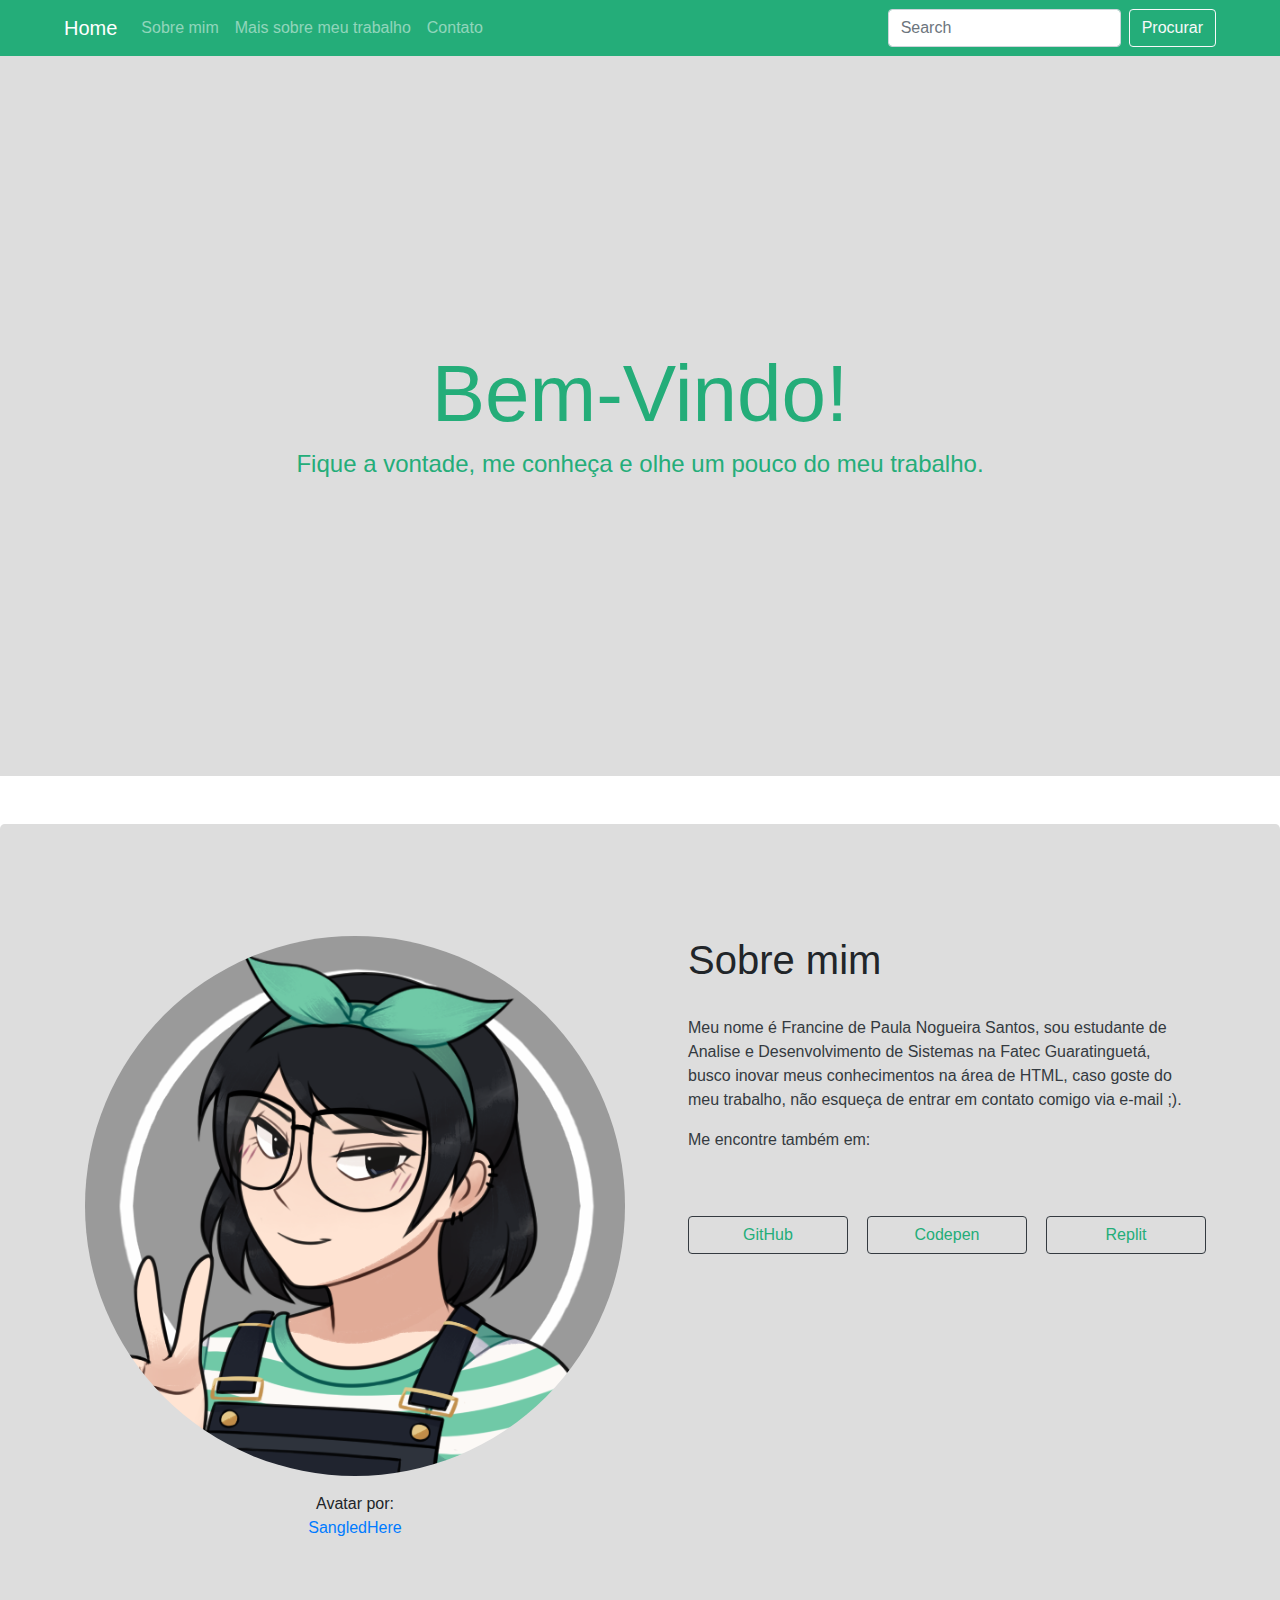
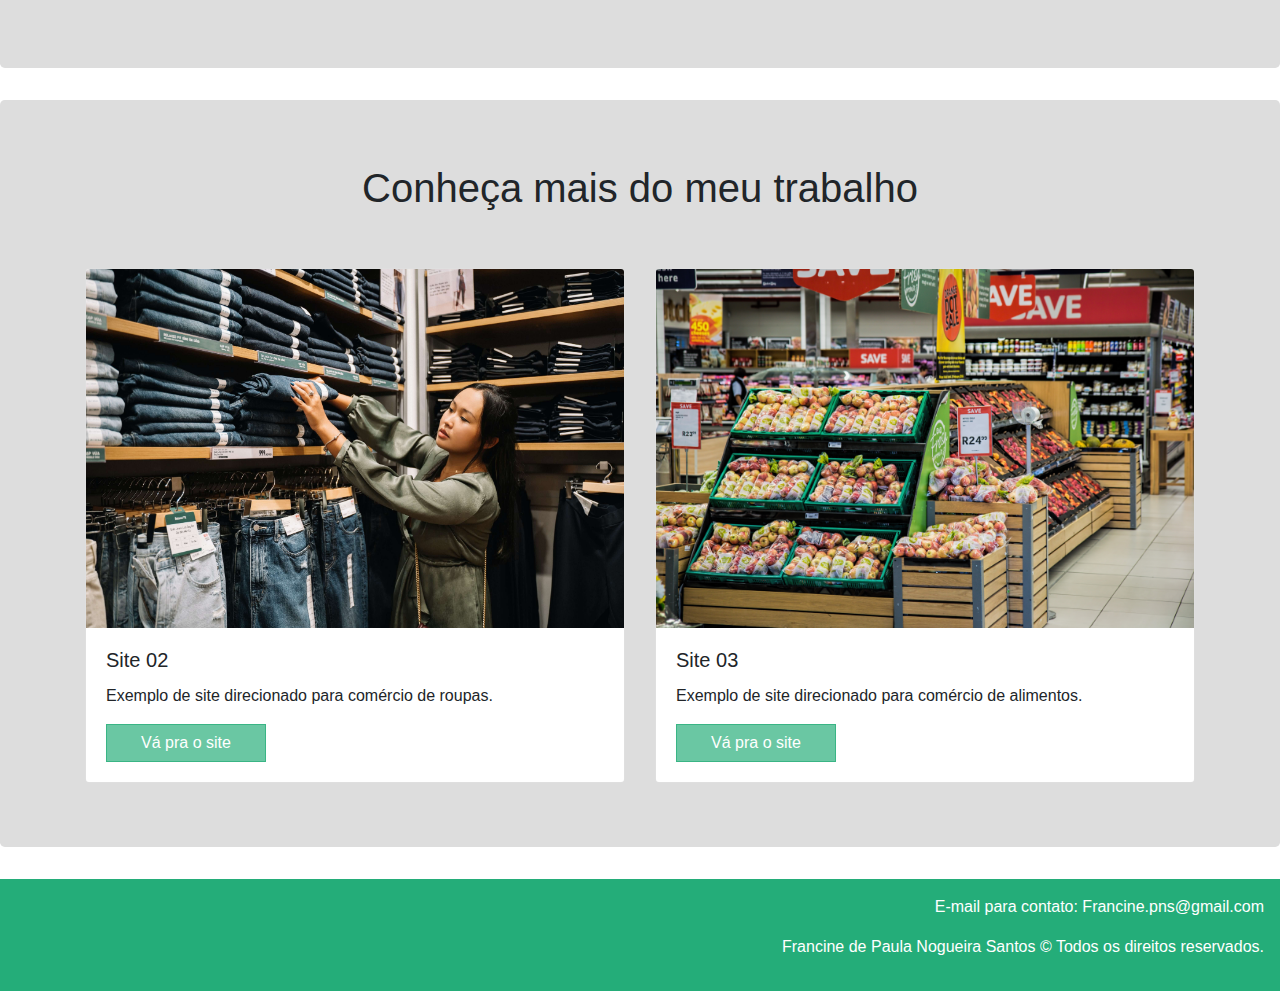
<file: index.html>
<!DOCTYPE html>
<html lang="pt-br">

<head>
    <meta charset="UTF-8">
    <meta http-equiv="X-UA-Compatible" content="IE=edge">
    <meta name="viewport" content="width=device-width, initial-scale=1.0">
    <title>Home</title>
    <link rel="stylesheet" href="css/bootstrap.min.css">
    <link rel="stylesheet" href="css/sitefrancine.css">

</head>

<body>

    <header>

        <nav class="navbar navbar-expand-lg navbar-dark bg-ciano">
            <a class="navbar-brand pl-5" href="#">Home</a>
            <button class="navbar-toggler" type="button" data-toggle="collapse" data-target="#navbarSupportedContent"
                aria-controls="navbarSupportedContent" aria-expanded="false" aria-label="Toggle navigation">
                <span class="navbar-toggler-icon"></span>
            </button>

            <div class="collapse navbar-collapse" id="navbarSupportedContent">
                <ul class="navbar-nav mr-auto">
                    <li class="nav-item">
                        <a class="nav-link" href="#sobre">Sobre mim</a>
                    </li>
                    <li class="nav-item">
                        <a class="nav-link" href="#trabalho">Mais sobre meu trabalho</a>
                    </li>

                    <li class="nav-item">
                        <a class="nav-link" href="#contato">Contato</a>
                    </li>

                </ul>
                <form class="form-inline my-2 my-lg-0 pr-5">
                    <input class="form-control mr-sm-2" type="search" placeholder="Search" aria-label="Search">
                    <button class="btn btn-outline-light my-2 my-sm-0" type="submit">Procurar</button>
                </form>
            </div>
        </nav>

    </header>

    <main>

        <section class="dobra-1 mb-5">
            <div class="row">
                <div class="col-lg-12">
                    <h1 class="cor1 text-center fontsize1">Bem-Vindo!</h1>
                    <h4 class="cor1">Fique a vontade, me conheça e olhe um pouco do meu trabalho.</h4>
                </div>
            </div>
        </section>

        <section class="jumbotron">
            <section class="container my-5">
                <div class="row">
                    <div class="col-lg-6">
                        <figure class="text-center">
                            <img src="img/avatar.png" class="img-fluid rounded-circle" alt="Banda">
                            <figcaption class="pt-3">Avatar por:<a href="https://picrew.me/image_maker/94097"
                                    target="_blank"></figcaption>SangledHere</a>
                        </figure>
                    </div>

                    <div class="col-lg-6 pl-5">
                        <h1 id="sobre">
                            Sobre mim
                        </h1>
                        <br>
                        <p class="text-dark">Meu nome é Francine de Paula Nogueira Santos, sou estudante de
                            Analise
                            e Desenvolvimento de Sistemas na Fatec Guaratinguetá, busco inovar meus conhecimentos na
                            área de HTML, caso
                            goste do meu trabalho, não esqueça de entrar em contato comigo via e-mail ;). </p>
                        <p class="text-dark">
                            Me encontre também em:

                        <div class="row">
                            <div class="col-lg-4 text-center pt-5">
                                <a href="https://github.com/Koemyy" target="_blank"> <button type="button"
                                        class="btn btn-outline-dark btn-m">GitHub</button></a>
                            </div>

                            <div class="col-lg-4 text-center pt-5">
                                <a href="https://codepen.io/Koemy" target="_blank"><button type="button"
                                        class="btn btn-outline-dark btn-m">Codepen</button></a>
                            </div>

                            <div class="col-lg-4 text-center pt-5">
                                <a href="https://replit.com/@Koemy" target="_blank"><button type="button"
                                        class="btn btn-outline-dark btn-m">Replit</button></a>
                            </div>
                        </div>
                    </div>
                </div>
            </section>
        </section>


        <section class="jumbotron">
            <div class="container">
                <div class="row">
                    <div class="col-lg-12">
                        <h1 class="text-center pb-5" id="trabalho">Conheça mais do meu trabalho</h1>
                    </div>
                </div>

                <div class="row">
                    <div class="col-lg-6">
                        <div class="card" class="img-fluid">
                            <img src="img/siteroupas.jpg" class="card-img-top" alt="...">
                            <div class="card-body">
                                <h5 class="card-title">Site 02</h5>
                                <p class="card-text">Exemplo de site direcionado para comércio de roupas.</p>
                                <a href="siteexemplo/site3.html" target="_blank"><a href="siteexemplo/site3.html" target="_blank" class="btn btn-dark btn-m">Vá pra o site</a></a>
                            </div>
                        </div>
                    </div>

                    <div class="col-lg-6">
                        <div class="card" class="img-fluid">
                            <img src="img/loja.jpg" class="card-img-top" alt="...">
                            <div class="card-body">
                                <h5 class="card-title">Site 03</h5>
                                <p class="card-text">Exemplo de site direcionado para comércio de alimentos.</p>
                                <a href="siteexemplo/site2.html" target="_blank"><a href="siteexemplo/site2.html"
                                        class="btn btn-dark btn-m">Vá pra o site</a></a>
                            </div>
                        </div>
                    </div>
                </div>
            </div>
        </section>

        <footer class="bg-ciano mt-3">
            <div class="p-3">
                <p class="text-right text-white" id="contato">E-mail para contato: Francine.pns@gmail.com</p>
                <p class="text-white text-right">Francine de Paula Nogueira Santos &copy; Todos os direitos reservados.
                </p>
            </div>
        </footer>


        <script src="../js/jquery-3.5.1.min.js"></script>
        <script src="../js/bootstrap.bundle.min.js"></script>

</body>

</html>
</file>
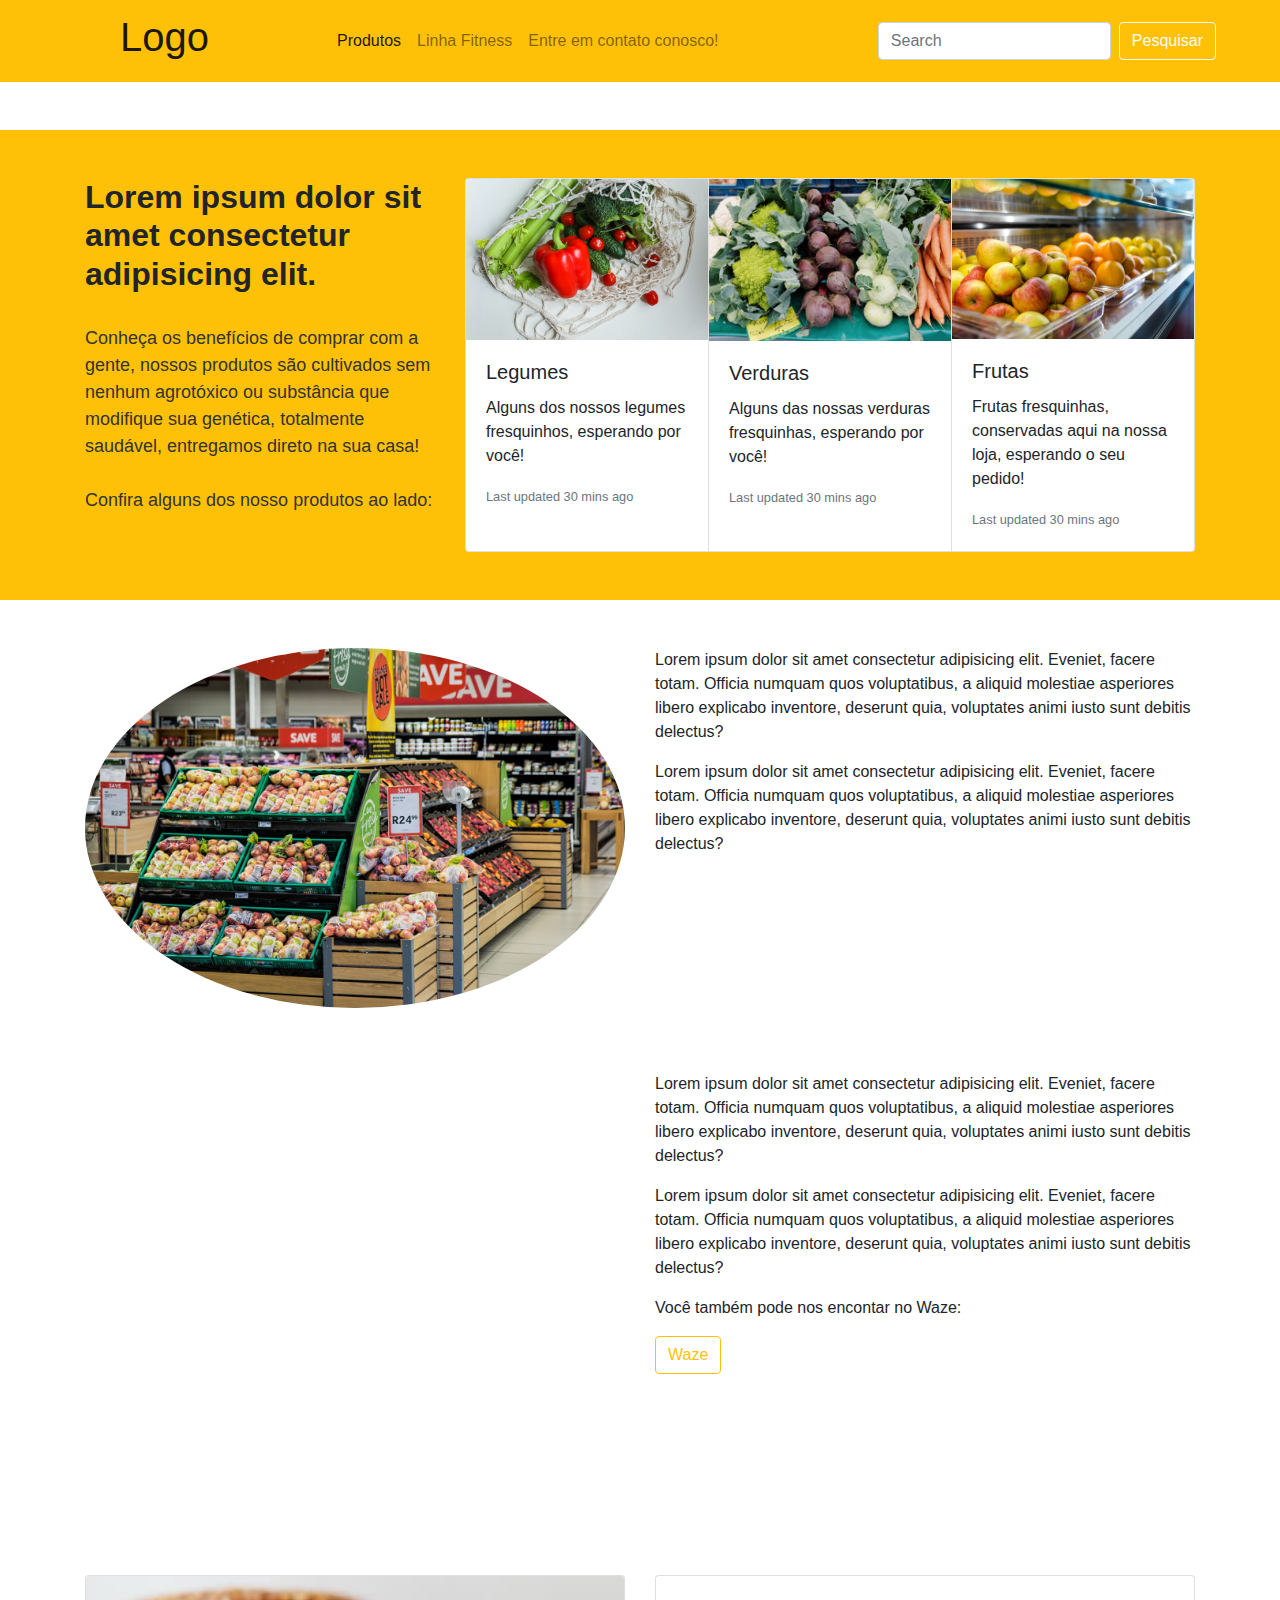
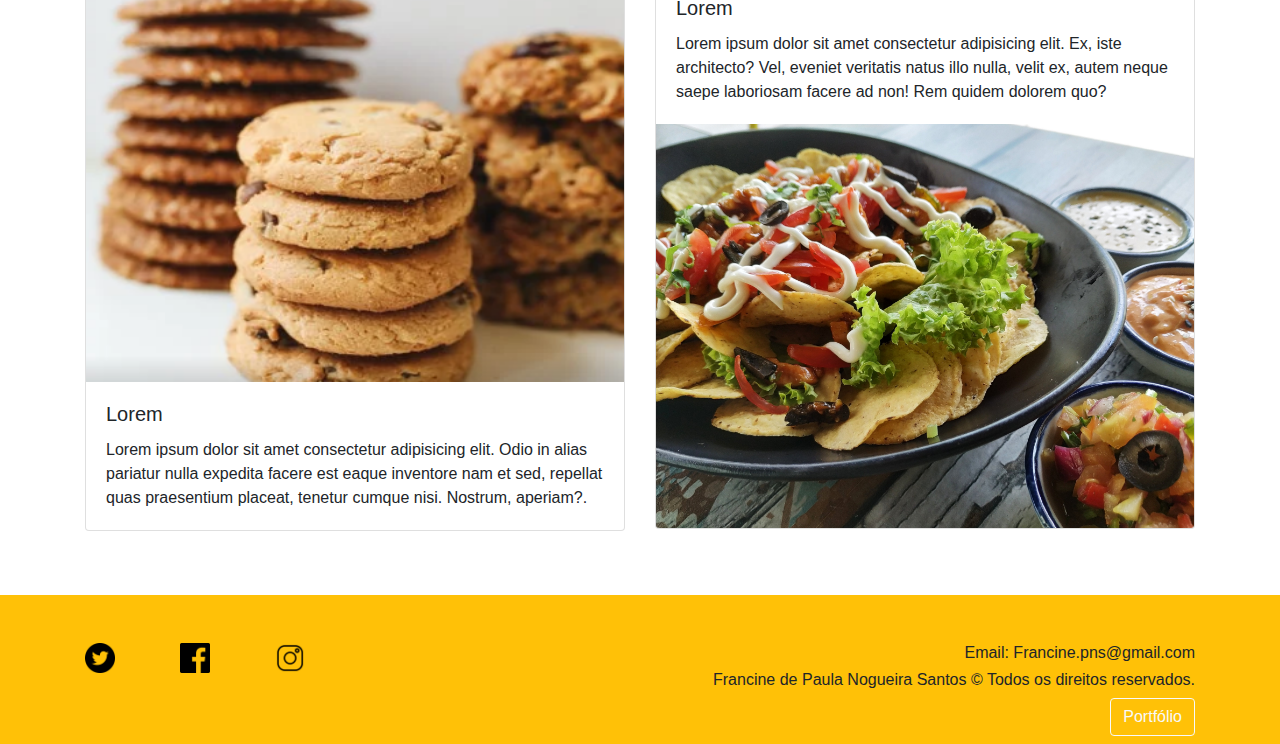
<file: siteexemplo/site2.html>
<!DOCTYPE html>
<html lang="en">

<head>
    <meta charset="UTF-8">
    <meta http-equiv="X-UA-Compatible" content="IE=edge">
    <meta name="viewport" content="width=device-width, initial-scale=1.0">
    <title>Home</title>
    <link rel="stylesheet" href="../css/bootstrap.min.css">
    <link rel="stylesheet" href="../css/sitefrancine2.css">
</head>

<body>

    <header>
        <nav class="navbar navbar-expand-lg navbar-light bg-warning">
            <a class="navbar-brand offset-1" href="#">
                <h1>Logo</h1>
            </a>
            <button class="navbar-toggler" type="button" data-toggle="collapse" data-target="#navbarSupportedContent"
                aria-controls="navbarSupportedContent" aria-expanded="false" aria-label="Toggle navigation">
                <span class="navbar-toggler-icon"></span>
            </button>

            <div class="collapse navbar-collapse offset-1" id="navbarSupportedContent">
                <ul class="navbar-nav mr-auto">
                    <li class="nav-item active">
                        <a class="nav-link" href="#prod">Produtos<span class="sr-only">(current)</span></a>
                    </li>
                    <li class="nav-item">
                        <a class="nav-link" href="#fitness">Linha Fitness</a>
                    </li>
                    <li class="nav-item">
                        <a class="nav-link" href="#contato">Entre em contato conosco!</a>
                    </li>

                </ul>
                <form class="form-inline my-2 my-lg-0 mr-5">
                    <input class="form-control mr-sm-2" type="search" placeholder="Search" aria-label="Search">
                    <button class="btn btn-outline-light my-2 my-sm-0" type="submit">Pesquisar</button>
                </form>
            </div>
        </nav>

    </header>

    <main>
        <section class="bg-warning mt-5 py-5">
            <div class="container">
                <div class="row">
                    <div class="col-lg-4">
                        <div>
                            <h2><strong>Lorem ipsum dolor sit amet consectetur adipisicing elit.</strong></h2>
                            <br>
                            <p id="prod" class="fontsize1">
                                Conheça os benefícios de comprar com a gente, nossos produtos são cultivados sem nenhum
                                agrotóxico ou substância que modifique sua genética, totalmente saudável, entregamos
                                direto na sua casa!
                                <br>
                                <br>
                                Confira alguns dos nosso produtos ao lado:
                            </p>
                        </div>
                    </div>

                    <div class="col-lg-8">
                        <div class="card-group">
                            <div class="card">
                                <img src="../img/pimentao.jpg" class="card-img-top" alt="...">
                                <div class="card-body">
                                    <h5 class="card-title">Legumes</h5>
                                    <p class="card-text">Alguns dos nossos legumes fresquinhos, esperando por você!</p>
                                    <p class="card-text"><small class="text-muted">Last updated 30 mins ago</small></p>
                                </div>
                            </div>
                            <div class="card">
                                <img src="../img/verduras e legumes.jpg" class="card-img-top" alt="...">
                                <div class="card-body">
                                    <h5 class="card-title">Verduras</h5>
                                    <p class="card-text">Alguns das nossas verduras fresquinhas, esperando por você!</p>
                                    <p class="card-text"><small class="text-muted">Last updated 30 mins ago</small></p>
                                </div>
                            </div>
                            <div class="card">
                                <img src="../img/frutas.jpg" class="card-img-top" alt="...">
                                <div class="card-body">
                                    <h5 class="card-title">Frutas</h5>
                                    <p class="card-text">Frutas fresquinhas, conservadas aqui na nossa loja, esperando o
                                        seu pedido!</p>
                                    <p class="card-text"><small class="text-muted">Last updated 30 mins ago</small></p>
                                </div>
                            </div>
                        </div>
                    </div>
                </div>
            </div>
        </section>


        <section class="pt-5">
            <div class="container">
                <div class="row">
                    <div class="col-lg-6">
                        <figure>
                            <img src="../img/loja.jpg" class="img-fluid rounded-circle" alt="Loja">
                        </figure>
                    </div>

                    <div class="col-lg-6">
                        <div>
                            <p>
                                Lorem ipsum dolor sit amet consectetur adipisicing elit. Eveniet, facere totam. Officia
                                numquam quos voluptatibus, a aliquid molestiae asperiores libero explicabo inventore,
                                deserunt quia, voluptates animi iusto sunt debitis delectus?
                            </p>

                            <p>
                                Lorem ipsum dolor sit amet consectetur adipisicing elit. Eveniet, facere totam. Officia
                                numquam quos voluptatibus, a aliquid molestiae asperiores libero explicabo inventore,
                                deserunt quia, voluptates animi iusto sunt debitis delectus?
                            </p>
                        </div>
                    </div>
                </div>

                <div class="row">
                    <div class="col-lg-6 py-5">
                        <iframe
                            src="https://www.google.com/maps/embed?pb=!1m18!1m12!1m3!1d7353.760168253869!2d-45.233654441239366!3d-22.843925650906154!2m3!1f0!2f0!3f0!3m2!1i1024!2i768!4f13.1!3m3!1m2!1s0x94ccc35d46e8364b%3A0x912ae8ff81cdd892!2sSantu%C3%A1rio%20Nacional%20de%20Aparecida!5e0!3m2!1spt-BR!2sbr!4v1622485147062!5m2!1spt-BR!2sbr"
                            width="500" height="400" style="border:0;"></iframe>
                    </div>

                    <div class="col-lg-6 py-5">
                        <div>
                            <p>
                                Lorem ipsum dolor sit amet consectetur adipisicing elit. Eveniet, facere totam.
                                Officia
                                numquam quos voluptatibus, a aliquid molestiae asperiores libero explicabo
                                inventore,
                                deserunt quia, voluptates animi iusto sunt debitis delectus?
                            </p>

                            <p>
                                Lorem ipsum dolor sit amet consectetur adipisicing elit. Eveniet, facere totam.
                                Officia
                                numquam quos voluptatibus, a aliquid molestiae asperiores libero explicabo
                                inventore,
                                deserunt quia, voluptates animi iusto sunt debitis delectus?
                            </p>
                            <p>
                                Você também pode nos encontar no Waze:
                            </p>
                            <a href="http://www.waze.com " target="_blank"><button type="button"
                                    class="btn btn-outline-warning">Waze</button></a>
                        </div>
                    </div>
                </div>
            </div>
        </section>

        <section class="py-5">
            <div class="container">
                <div class="row">
                    <div class="col-lg-6">
                        <div class="card mb-3">
                            <img src="../img/cookie2.png" width="350px" height="406px" id="fitness" class="card-img-top" alt="...">
                            <div class="card-body">
                                <h5 class="card-title">Lorem</h5>
                                <p class="card-text">Lorem ipsum dolor sit amet consectetur adipisicing elit. Odio in
                                    alias pariatur nulla expedita facere est eaque inventore nam et sed, repellat quas
                                    praesentium placeat, tenetur cumque nisi. Nostrum, aperiam?.</p>
                            </div>
                        </div>
                    </div>

                    <div class="col-lg-6">
                        <div class="card">
                            <div class="card-body">
                                <h5 class="card-title">Lorem</h5>
                                <p class="card-text">Lorem ipsum dolor sit amet consectetur adipisicing elit. Ex, iste
                                    architecto? Vel, eveniet veritatis natus illo nulla, velit ex, autem neque saepe
                                    laboriosam facere ad non! Rem quidem dolorem quo?</p>
                            </div>
                            <img src="../img/salgadinho.jpg" class="card-img-bottom" alt="...">
                        </div>
                    </div>
                </div>
            </div>
        </section>
    </main>

    <footer>
        <section class="bg-warning pt-5 pb-2">
            <div class="container">
                <div class="row">
                    <div class="col-lg-1">
                        <figure>
                            <a href="http://twitter.com" id="contato" target="_blank"><img src="../img/iconett.png"
                                    width="30px" height="30px" alt="Twitter"></a>
                        </figure>
                    </div>
                    <div class="col-lg-1">
                        <figure>
                            <a href="http://pt-br.facebook.com" target="_blank"><img src="../img/iconefacebook.png"
                                    width="30px" height="30px" alt="Facebook"></a>
                        </figure>
                    </div>
                    <div class="col-lg-1">
                        <figure>
                            <a href="http://www.instagram.com" target="_blank"><img src="../img/iconeinsta.png"
                                    width="30px" height="30px" alt="Instagram"></a>
                        </figure>
                    </div>

                    <div class="col-lg-9 text-right">
                        <h6 class="text-right">Email: Francine.pns@gmail.com</h6>
                        <h6 class="text-right">Francine de Paula Nogueira Santos &copy; Todos os direitos reservados.
                        </h6>
                        <a href="../index.html"><button type="button"
                                class="btn btn-outline-light">Portfólio</button></a>
                    </div>
                </div>
            </div>
        </section>
    </footer>


    <script src="../js/jquery-3.5.1.min.js"></script>
    <script src="../js/bootstrap.bundle.min.js"></script>

</body>

</html>
</file>
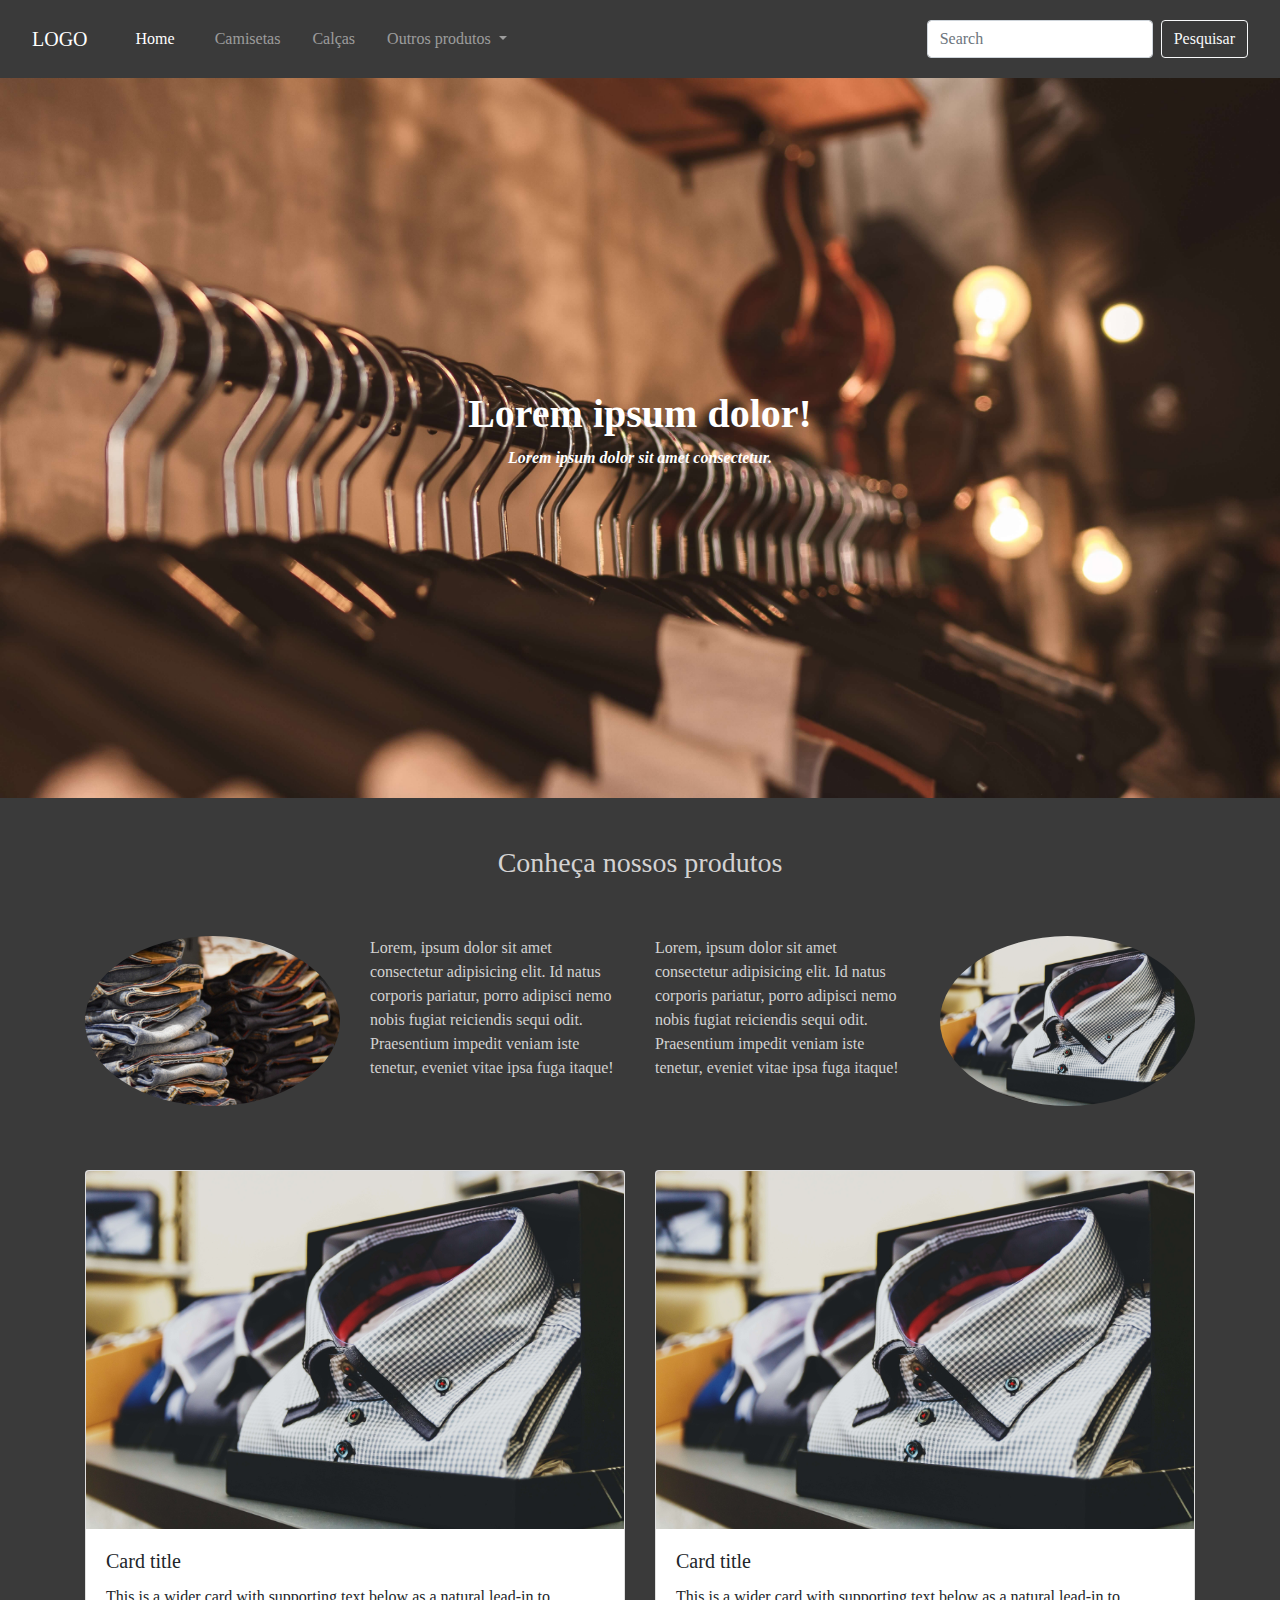
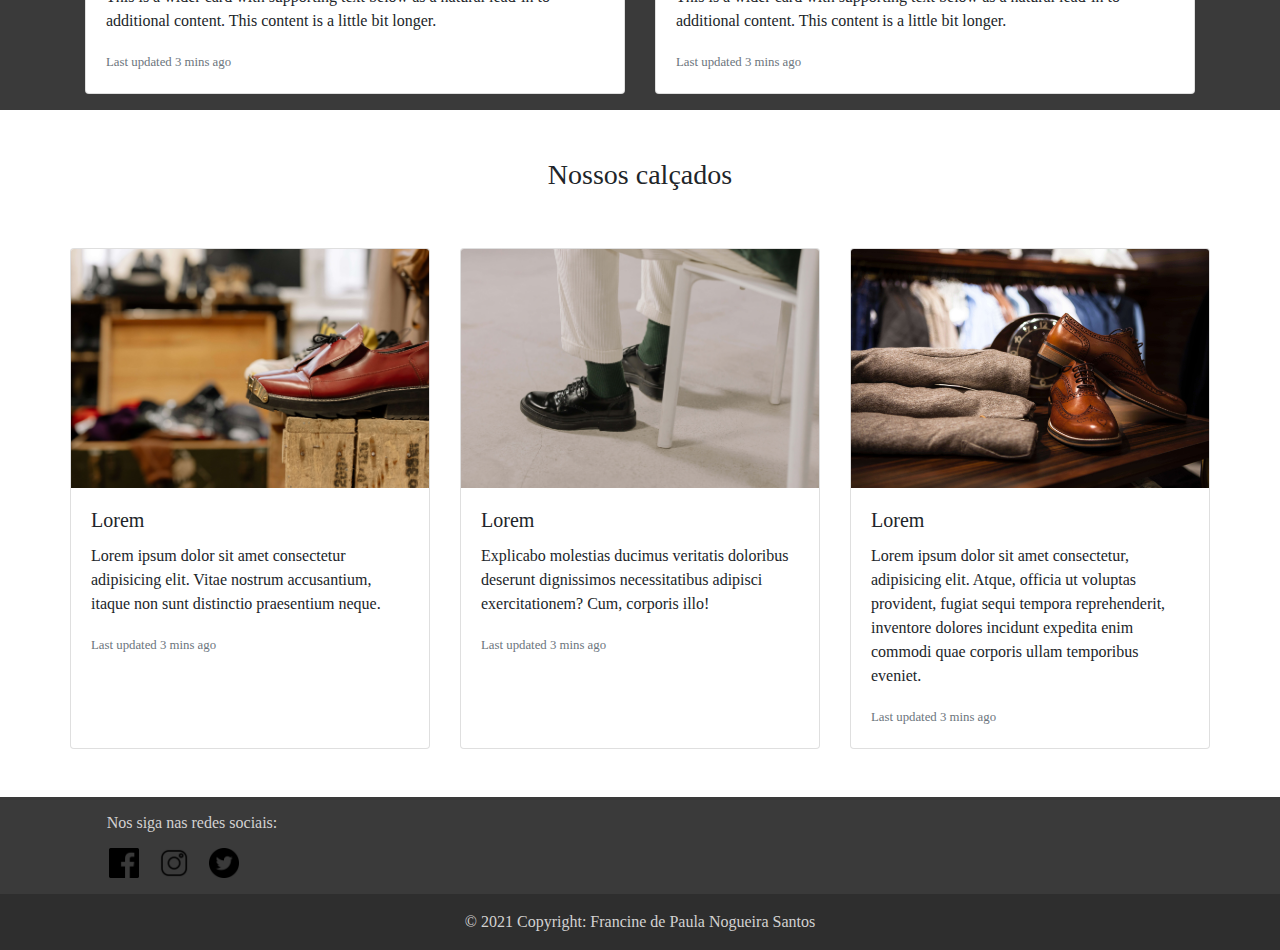
<file: siteexemplo/site3.html>
<!DOCTYPE html>
<html lang="pt-br">

<head>
    <meta charset="UTF-8">
    <meta http-equiv="X-UA-Compatible" content="IE=edge">
    <meta name="viewport" content="width=device-width, initial-scale=1.0">
    <link rel="stylesheet" href="../css/bootstrap.min.css">
    <link rel="stylesheet" href="../css/sitefrancine3.css">
    <title>Home</title>
</head>

<body>

    <header>

        <nav class="navbar navbar-expand-lg navbar-dark bgcolor">
            <a class="navbar-brand py-3 pr-4 pl-3" href="#">LOGO</a>
            <button class="navbar-toggler" type="button" data-toggle="collapse" data-target="#navbarSupportedContent"
                aria-controls="navbarSupportedContent" aria-expanded="false" aria-label="Toggle navigation">
                <span class="navbar-toggler-icon"></span>
            </button>

            <div class="collapse navbar-collapse" id="navbarSupportedContent">
                <ul class="navbar-nav mr-auto">
                    <li class="nav-item active">
                        <a class="nav-link pr-3" href="#">Home<span class="sr-only">(current)</span></a>
                    </li>
                    <li class="nav-item pl-3">
                        <a class="nav-link" href="#">Camisetas</a>
                    </li>
                    <li class="nav-item pl-3">
                        <a class="nav-link" href="#">Calças</a>
                    </li>
                    <li class="nav-item dropdown pl-3">
                        <a class="nav-link dropdown-toggle" href="#" id="navbarDropdown" role="button"
                            data-toggle="dropdown" aria-haspopup="true" aria-expanded="false">
                            Outros produtos
                        </a>
                        <div class="dropdown-menu" aria-labelledby="navbarDropdown">
                            <a class="dropdown-item" href="#">Action</a>
                            <a class="dropdown-item" href="#">Another action</a>
                            <div class="dropdown-divider"></div>
                            <a class="dropdown-item" href="#">Something else here</a>
                        </div>
                    </li>
                </ul>
                <form class="form-inline my-2 my-lg-0 pr-3">
                    <input class="form-control mr-sm-2" type="search" placeholder="Search" aria-label="Search">
                    <button class="btn btn-outline-light my-2 my-sm-0" type="submit">Pesquisar</button>
                </form>
            </div>
        </nav>
    </header>

    <main>
        <section class="dobra-1">
            <h1 class="color1"><strong>Lorem ipsum dolor!</strong></h1>
            <p class="color1 text-center text-justify font-italic"><strong>Lorem ipsum dolor sit amet
                    consectetur.</strong></p>
        </section>

        <div class="bgcolor">
            <section class="container pt-5">
                <h3 class="text-center pb-5  textcolor">Conheça nossos produtos</h3>
                <div class="row">
                    <div class="col-lg-3">
                        <figure>
                            <img src="../img/lojaroupacalças.jpg" class="img-fluid rounded-circle" alt="Calças">
                        </figure>
                    </div>
                    <div class="col-lg-3  textcolor">
                        <p>Lorem, ipsum dolor sit amet consectetur adipisicing elit. Id natus corporis pariatur, porro
                            adipisci nemo nobis fugiat reiciendis sequi odit. Praesentium impedit veniam iste tenetur,
                            eveniet vitae ipsa fuga itaque!</p>
                    </div>

                    <div class="col-lg-3  textcolor">
                        <p>Lorem, ipsum dolor sit amet consectetur adipisicing elit. Id natus corporis pariatur, porro
                            adipisci nemo nobis fugiat reiciendis sequi odit. Praesentium impedit veniam iste tenetur,
                            eveniet vitae ipsa fuga itaque!</p>
                    </div>
                    <div class="col-lg-3">
                        <figure>
                            <img src="../img/lojaroupacamisetas.jpg" class="img-fluid rounded-circle" alt="Calças">
                        </figure>
                    </div>
                </div>

                <div class="row">
                    <div class="col-lg-6 pt-5">
                        <div class="card mb-3">
                            <img class="card-img-top" src="../img/lojaroupacamisetas.jpg" class="img-fluid"
                                alt="Card image cap">
                            <div class="card-body">
                                <h5 class="card-title">Card title</h5>
                                <p class="card-text">This is a wider card with supporting text below as a natural
                                    lead-in to additional content. This content is a little bit longer.</p>
                                <p class="card-text"><small class="text-muted">Last updated 3 mins ago</small></p>
                            </div>
                        </div>
                    </div>

                    <div class="col-lg-6 pt-5">
                        <div class="card mb-3">
                            <img class="card-img-top" src="../img/lojaroupacamisetas.jpg" class="img-fluid"
                                alt="Card image cap">
                            <div class="card-body">
                                <h5 class="card-title">Card title</h5>
                                <p class="card-text">This is a wider card with supporting text below as a natural
                                    lead-in to additional content. This content is a little bit longer.</p>
                                <p class="card-text"><small class="text-muted">Last updated 3 mins ago</small></p>
                            </div>
                        </div>
                    </div>
                </div>
            </section>
        </div>

        <section class="container">
            <h3 class="text-center pt-5">Nossos calçados</h3>
            <div class="row">
                <div class="card-deck py-5">
                    <div class="card">
                        <img src="../img/pexels-cottonbro-6069536.jpg" class="card-img-top" alt="...">
                        <div class="card-body">
                            <h5 class="card-title">Lorem</h5>
                            <p class="card-text">Lorem ipsum dolor sit amet consectetur adipisicing elit. Vitae nostrum
                                accusantium, itaque non sunt distinctio praesentium neque.</p>
                            <p class="card-text"><small class="text-muted">Last updated 3 mins ago</small></p>
                        </div>
                    </div>
                    <div class="card">
                        <img src="../img/pexels-cottonbro-6615597.jpg" class="card-img-top" alt="...">
                        <div class="card-body">
                            <h5 class="card-title">Lorem</h5>
                            <p class="card-text"> Explicabo molestias ducimus
                                veritatis doloribus deserunt dignissimos necessitatibus adipisci exercitationem? Cum,
                                corporis illo!</p>
                            <p class="card-text"><small class="text-muted">Last updated 3 mins ago</small></p>
                        </div>
                    </div>
                    <div class="card">
                        <img src="../img/pexels-terje-sollie-298864.jpg" class="card-img-top" alt="...">
                        <div class="card-body">
                            <h5 class="card-title">Lorem</h5>
                            <p class="card-text">Lorem ipsum dolor sit amet consectetur, adipisicing elit. Atque,
                                officia ut voluptas provident, fugiat sequi tempora reprehenderit, inventore dolores
                                incidunt expedita enim commodi quae corporis ullam temporibus eveniet.</p>
                            <p class="card-text"><small class="text-muted">Last updated 3 mins ago</small></p>
                        </div>
                    </div>
                </div>
            </div>
        </section>

    </main>

    <!-- Footer -->
    <footer class="bgcolor textcolor text-left pt-3">
        <h6 class="offset-1 pb-2">Nos siga nas redes sociais:</h6>
        <!-- Grid container -->
        <div class="row">
            <div class="col-lg-12 offset-1">
                <a href="http://pt-br.facebook.com" class="pr-3" target="_blank"><img src="../img/iconefacebook.png"
                        width="30px" height="30px" alt="Facebook"></a>

                <a href="http://www.instagram.com" class="pr-3" target="_blank"><img src="../img/iconeinsta.png"
                        width="30px" height="30px" alt="Facebook"></a>

                <a href="http://twitter.com" class="pr-3" target="_blank"><img src="../img/iconett.png"
                        width="30px" height="30px" alt="Facebook"></a>
            </div>
        </div>

        <!-- Copyright -->
        <div class="text-center mt-3 p-3" style="background-color: rgba(0, 0, 0, 0.2)">
            © 2021 Copyright:
            <a class="textcolor" href="https://mdbootstrap.com/">Francine de Paula Nogueira Santos</a>
        </div>
        <!-- Copyright -->

    </footer>
    <!-- Footer -->


    <script src="../js/jquery-3.5.1.min.js"></script>
    <script src="../js/bootstrap.bundle.min.js"></script>
</body>

</html>
</file>
<file: css/sitefrancine.css>
.dobra-1{


    height: 80vh;
    background-color: rgb(221, 221, 221);
    background-repeat: no-repeat;
    background-position: center;
    background-size: cover;

    display:flex;
    flex-direction: column;
    align-items: center;
    justify-content: center;

}

.dobra-2{

    height: 60vh;
    background-image: url('../img/pordosol.jpg');
    background-repeat: no-repeat;
    background-position: center;
    background-size: cover;

    display:flex;
    flex-direction: column;
    align-items: center;
    justify-content: center;

}

.cor1{
    color: rgb(36, 173, 121);
}

.cor2{
    color: rgb(161, 161, 161);
}

.jumbotron{
    background-color: rgb(221, 221, 221);
}

main{
    font-family: sans-serif,Arial, Helvetica;
}

footer{
    font-family: sans-serif,Arial, Helvetica;
}

.bg-dark{
    background-color: rgb(34, 34, 34);
}

.fontsize1{
    font-size: 80px;
}

.btn-outline-primary{
    color: #fff;
    border-color: #fff;
    border-radius: 0 !important;
}

.btn-primary{
    background-color: blueviolet;
    border-color: blueviolet;
    border-radius: 0 !important;
}


a{
    border-radius: 0 !important;
}

.btn-m{

    width: 10em;
}

.btn-dark{
background-color:rgba(36, 173, 120, 0.678); 
border-radius: 0 !important;
border-color: rgba(36, 173, 120, 0.678);
}

.btn-outline-dark{
color: rgb(36, 173, 121);
}

.bg-ciano{
    background-color: rgb(36, 173, 121);
}
</file>
<file: css/sitefrancine2.css>
.fontsize1{
    font-size: 18px;
    color: rgb(51, 51, 51);
}

header{
    font-family: sans-serif;
}

main{
    font-family: sans-serif;
}
</file>
<file: css/sitefrancine3.css>
.dobra-1{


    height: 80vh;
    background-image: url('../img/lojaroupabg.jpg');
    background-repeat: no-repeat;
    background-position: center;
    background-size: cover;

    display:flex;
    flex-direction: column;
    align-items: center;
    justify-content: center;

}

.color1{

    color: rgb(255, 255, 255);

}
main, header,footer{
    font-family: 'Times New Roman', Times, serif;
}
.bgcolor{
    background-color: rgb(58, 58, 58);
}

.textcolor{

    color: rgb(211, 210, 210);
}
</file>
